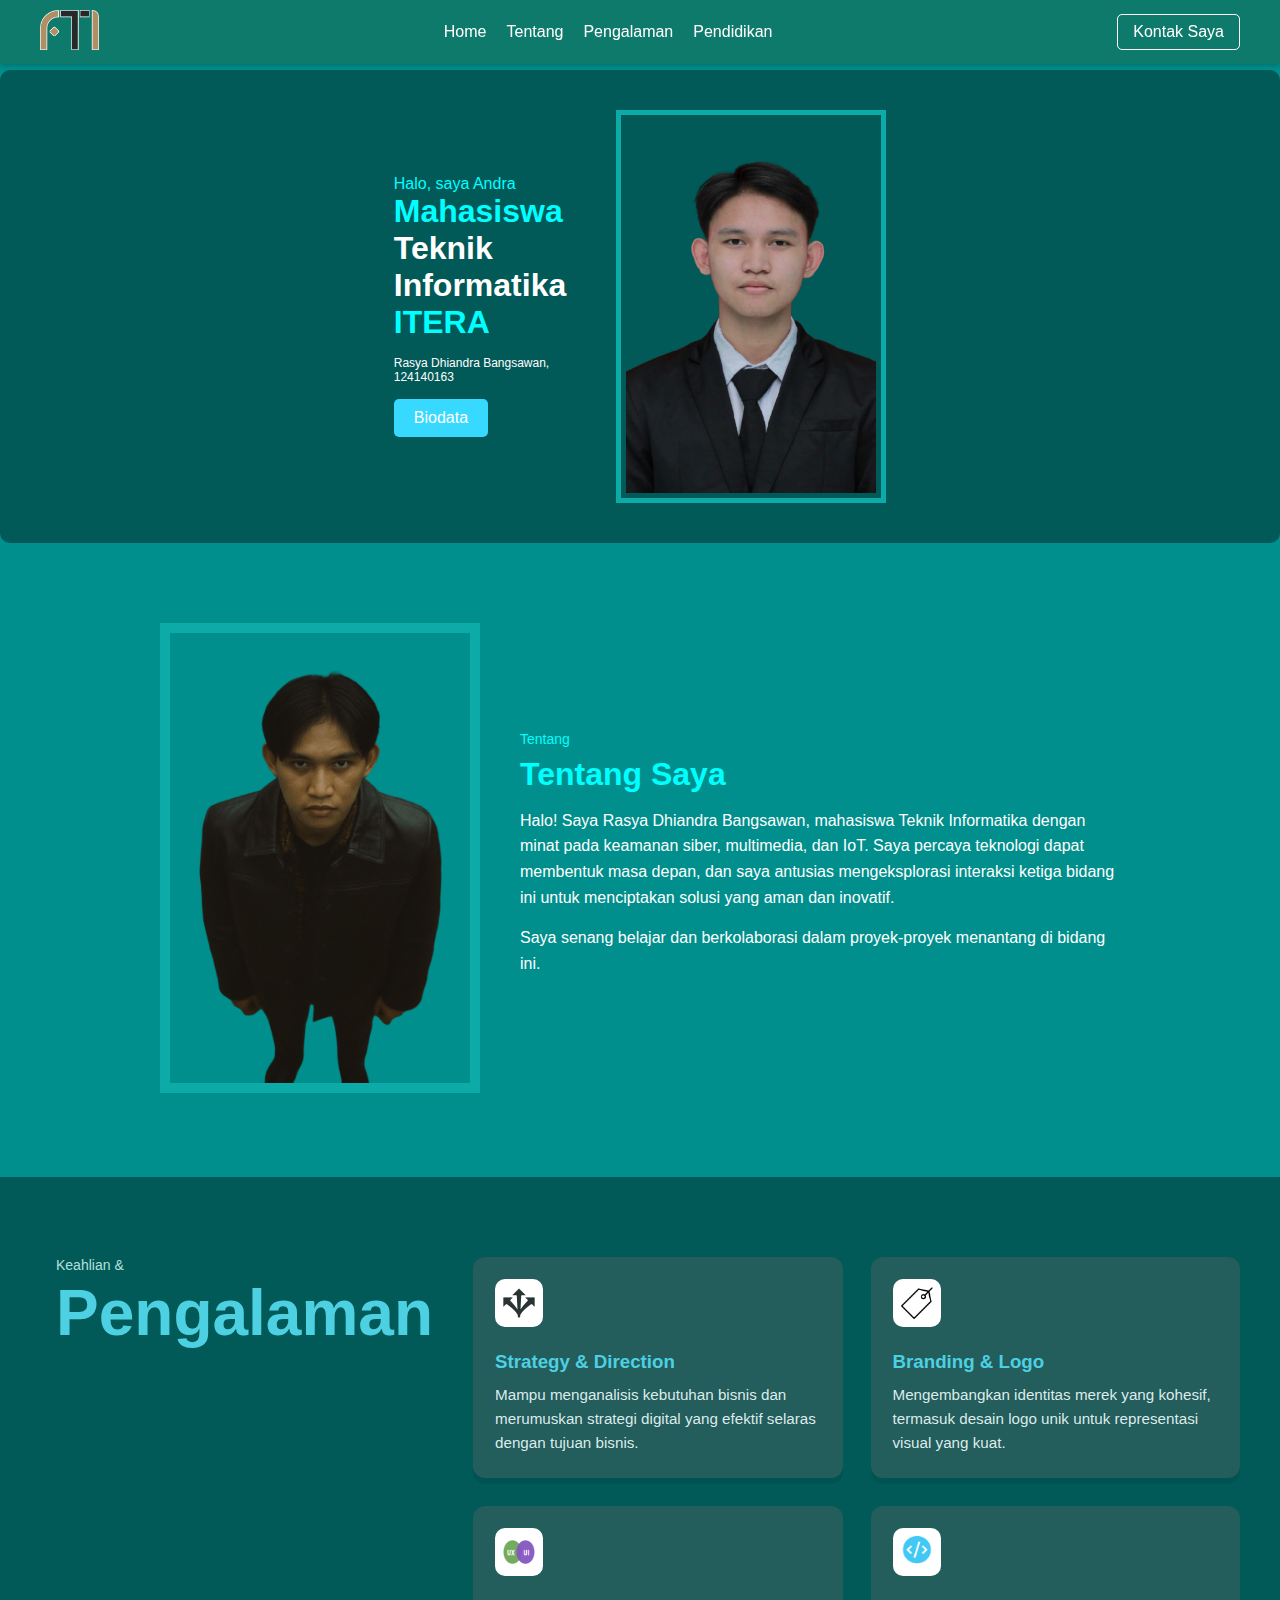
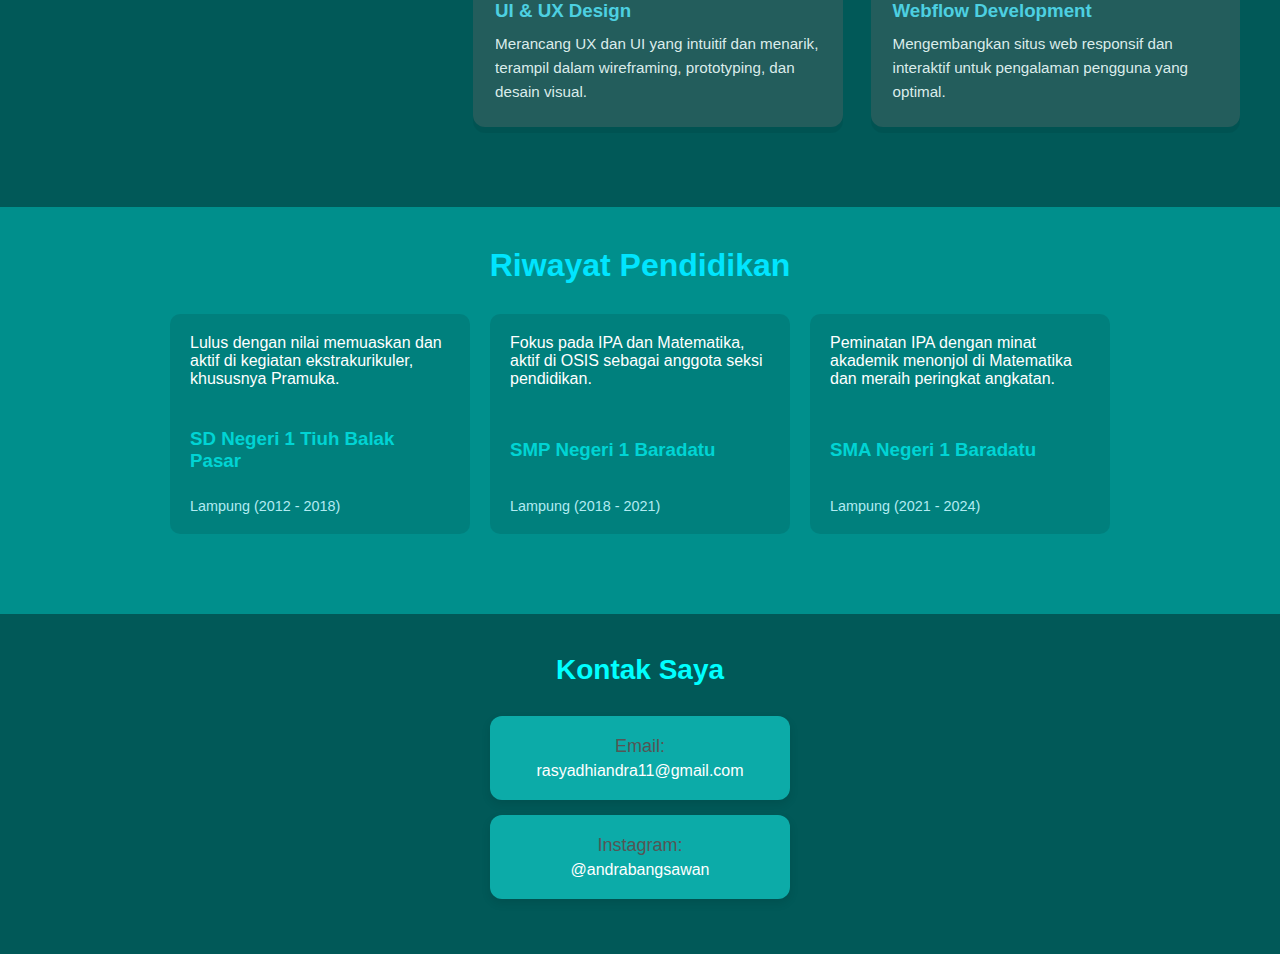
<file: Tugas Kaderisasi 1/index.html>
<!DOCTYPE html>
<html lang="en">
<head>
  <meta charset="UTF-8">
  <meta name="viewport" content="width=device-width, initial-scale=1.0">
  <title>Biodata - Rasya Dhiandra Bangsawan</title>
  <link rel="stylesheet" href="style.css">
</head>
<body>
  <header>
    <div class="logo"><img src="img/fti.png" alt="Logo"></div>
    <nav>
      <ul>
        <li><a href="#home">Home</a></li>
        <li><a href="#about">Tentang</a></li>
        <li><a href="#skills">Pengalaman</a></li>
        <li><a href="#riwayat">Pendidikan</a></li>
      </ul>
    </nav>
    <a href="#kontak" class="btn-outline">Kontak Saya</a>
  </header>

  <section class="container" id="home">
    <div class="text-section">
      <p class="intro">Halo, saya Andra</p>
      <h1><span class="highlight">Mahasiswa</span> Teknik<br>Informatika <span class="highlight">ITERA</span></h1>
      <p class="details">Rasya Dhiandra Bangsawan, 124140163</p>
      <a href="biodata/biodata.html" class="button">Biodata</a>
    </div>
    <div class="image-section">
      <div class="image-frame"><img src="img/profile1.png" alt="Andra"></div>
    </div>
  </section>

  <section class="about" id="about">
    <div class="about-image"><img src="img/profile2.png" alt="Foto Andra"></div>
    <div class="about-text">
      <p class="section-title">Tentang</p>
      <h2><span class="highlight-blue">Tentang</span> Saya</h2>
      <p>Halo! Saya Rasya Dhiandra Bangsawan, mahasiswa Teknik Informatika dengan minat pada keamanan siber, multimedia, dan IoT. Saya percaya teknologi dapat membentuk masa depan, dan saya antusias mengeksplorasi interaksi ketiga bidang ini untuk menciptakan solusi yang aman dan inovatif.</p>
      <p>Saya senang belajar dan berkolaborasi dalam proyek-proyek menantang di bidang ini.</p>
    </div>
  </section>

  <section class="skills" id="skills">
    <div class="skills-inner">
      <div class="skills-left">
        <p class="subtitle">Keahlian &</p>
        <h2 class="title">Pengalaman</h2>
      </div>
      <div class="skills-right">
        <div class="skills-grid">
          <div class="skill-card">
            <img src="img/logo1.png" alt="Strategy & Direction" class="skill-icon">
            <h3>Strategy & Direction</h3>
            <p>Mampu menganalisis kebutuhan bisnis dan merumuskan strategi digital yang efektif selaras dengan tujuan bisnis.</p>
          </div>
          <div class="skill-card">
            <img src="img/logo2.png" alt="Branding & Logo" class="skill-icon">
            <h3>Branding & Logo</h3>
            <p>Mengembangkan identitas merek yang kohesif, termasuk desain logo unik untuk representasi visual yang kuat.</p>
          </div>
          <div class="skill-card">
            <img src="img/logo3.png" alt="UI & UX Design" class="skill-icon">
            <h3>UI & UX Design</h3>
            <p>Merancang UX dan UI yang intuitif dan menarik, terampil dalam wireframing, prototyping, dan desain visual.</p>
          </div>
          <div class="skill-card">
            <img src="img/logo4.png" alt="Webflow Development" class="skill-icon">
            <h3>Webflow Development</h3>
            <p>Mengembangkan situs web responsif dan interaktif untuk pengalaman pengguna yang optimal.</p>
          </div>
        </div>
      </div>
    </div>
  </section>

  <section class="riwayat" id="riwayat">
    <h2>Riwayat Pendidikan</h2>
    <div class="cards">
      <div class="card">
        <p>Lulus dengan nilai memuaskan dan aktif di kegiatan ekstrakurikuler, khususnya Pramuka.</p>
        <h3>SD Negeri 1 Tiuh Balak Pasar</h3>
        <span>Lampung (2012 - 2018)</span>
      </div>
      <div class="card">
        <p>Fokus pada IPA dan Matematika, aktif di OSIS sebagai anggota seksi pendidikan.</p>
        <h3>SMP Negeri 1 Baradatu</h3>
        <span>Lampung (2018 - 2021)</span>
      </div>
      <div class="card">
        <p>Peminatan IPA dengan minat akademik menonjol di Matematika dan meraih peringkat angkatan.</p>
        <h3>SMA Negeri 1 Baradatu</h3>
        <span>Lampung (2021 - 2024)</span>
      </div>
    </div>
  </section>

  <section class="kontak-section" id="kontak">
    <h2>Kontak Saya</h2>
    <div class="kontak-card">
      <p>Email:</p>
      <a href="mailto:rasyadhiandra11@gmail.com">rasyadhiandra11@gmail.com</a>
    </div>
    <div class="kontak-card">
      <p>Instagram:</p>
      <a href="https://instagram.com/andrabangsawan" target="_blank">@andrabangsawan</a>
    </div>
  </section>
</body>
</html>
</file>
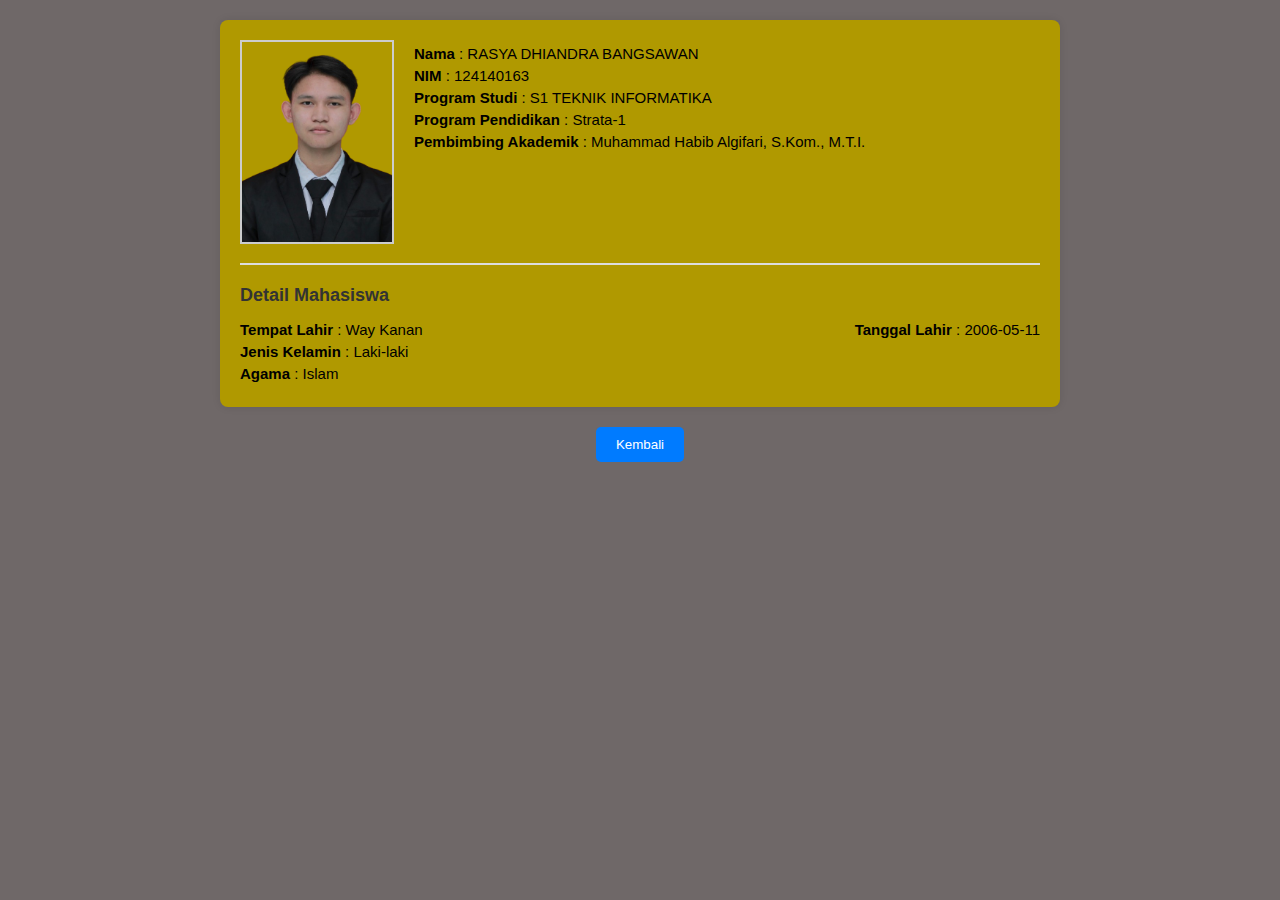
<file: Tugas Kaderisasi 1/biodata/biodata.html>
<!DOCTYPE html>
<html lang="id">
<head>
    <meta charset="UTF-8">
    <meta name="viewport" content="width=device-width, initial-scale=1.0">
    <title>Profil Mahasiswa</title>
    <link rel="stylesheet" href="styleb.css">
</head>
<body>

    <div class="container">
        <div class="profile-header">
            <div class="photo">
                <img src="../img/profile1.png" alt="Foto Mahasiswa">
            </div>
            <div class="info">
                <p><strong>Nama</strong> : RASYA DHIANDRA BANGSAWAN</p>
                <p><strong>NIM</strong> : 124140163</p>
                <p><strong>Program Studi</strong> : S1 TEKNIK INFORMATIKA</p>
                <p><strong>Program Pendidikan</strong> : Strata-1</p>
                <p><strong>Pembimbing Akademik</strong> : Muhammad Habib Algifari, S.Kom., M.T.I.</p>
            </div>
        </div>

        <div class="detail">
            <h3>Detail Mahasiswa</h3>
            <div class="detail-grid">
                <div>
                    <p><strong>Tempat Lahir</strong> : Way Kanan</p>
                    <p><strong>Jenis Kelamin</strong> : Laki-laki</p>
                    <p><strong>Agama</strong> : Islam</p>
                </div>
                <div>
                    <p><strong>Tanggal Lahir</strong> : 2006-05-11</p>
                </div>
            </div>
        </div>
    </div>

    <div class="back">
        <a href="../index.html">
            <input type="button" value="Kembali" class="button">
        </a>
    </div>

</body>
</html>
</file>
<file: Tugas Kaderisasi 1/style.css>
* {
  margin: 0;
  padding: 0;
  box-sizing: border-box;
}

body {
  font-family: Arial, sans-serif;
  background: #008F8C;
  color: #fff;
  padding-top: 70px;
}

html{
  scroll-behavior: smooth;
}

/* Navigation Bar */
header {
  position: fixed;
  top: 0;
  left: 0;
  width: 100%;
  z-index: 1000;
  display: flex;
  justify-content: space-between;
  align-items: center;
  background: #0e7a6b;
  padding: 10px 40px;
  box-shadow: 0 2px 5px rgba(0,0,0,0.2);
}
.logo img { height: 40px; }
nav ul {
  list-style: none;
  display: flex;
  gap: 20px;
}
nav a {
  text-decoration: none;
  color: #fff;
  font-size: 16px;
  transition: 0.3s;
}
nav a:hover { color: #00e6e6; }

/* Buttons */
.btn-outline {
  border: 1px solid #fff;
  padding: 8px 15px;
  color: #fff;
  border-radius: 5px;
  text-decoration: none;
  transition: 0.3s;
}
.btn-outline:hover {
  background: #fff;
  color: #0e7a6b;
}
.button {
  display: inline-block;
  padding: 10px 20px;
  background: #38d9ff;
  color: #fff;
  text-decoration: none;
  border-radius: 5px;
  font-size: 1rem;
  transition: background 0.3s ease;
  scroll-behavior: smooth;
}
.button:hover { background: #009bb0; }

/* Home Section */
.container {
  display: flex;
  justify-content: center;
  align-items: center;
  gap: 50px;
  background: #015958;
  padding: 40px 400px;
  border-radius: 10px;
}
.text-section { max-width: 400px; }
.intro, .highlight { color: aqua; }
.details {
  margin: 15px 0;
  font-size: 12px;
}
.image-section {
  display: flex;
  justify-content: center;
  align-items: center;
}
.image-frame {
  border: 5px solid #0CABA8;
  padding: 5px;
}
.image-frame img {
  max-width: 250px;
  height: auto;
  display: block;
}

/* About */
.about {
  display: flex;
  align-items: center;
  justify-content: center;
  gap: 40px;
  padding: 80px 50px;
  background: #008F8C;
}
.about-image img {
  width: 320px;
  border: 10px solid #0CABA8;
}
.about-text { max-width: 600px; }
.about-text .section-title {
  color: aqua;
  font-size: 14px;
  margin-bottom: 5px;
}
.about-text h2 {
  font-size: 32px;
  margin-bottom: 15px;
  color: aqua;
}
.about-text p {
  font-size: 16px;
  line-height: 1.6;
  margin-bottom: 15px;
}

/* Experience */
.skills {
  background: #015958;
  padding: 80px 24px;
}
.skills-inner {
  max-width: 1200px;
  margin: auto;
  display: flex;
  gap: 40px;
}
.skills-left {
  flex: 0 0 320px;
  padding-left: 16px;
}
.subtitle {
  font-size: 14px;
  color: #b2e0df;
  margin-bottom: 8px;
}
.title {
  font-size: 64px;
  color: #4dd0e1;
  margin: 0;
  font-weight: 700;
  line-height: 1;
}
.skills-right { flex: 1; }
.skills-grid {
  display: grid;
  grid-template-columns: repeat(2, minmax(260px, 1fr));
  gap: 28px;
}
.skill-card {
  background: #235d5c;
  border-radius: 12px;
  padding: 22px;
  box-shadow: 0 6px 0 rgba(0,0,0,0.06);
  transition: transform 0.25s ease, box-shadow 0.25s ease;
}
.skill-card:hover {
  transform: translateY(-6px);
  box-shadow: 0 12px 18px rgba(0,0,0,0.08);
}
.skill-icon {
  width: 48px;
  height: 48px;
  background: #fff;
  border-radius: 10px;
  padding: 8px;
  margin-bottom: 12px;
}
.skill-card h3 {
  color: #4dd0e1;
  margin: 8px 0 10px;
}
.skill-card p {
  font-size: 0.95rem;
  line-height: 1.6;
  color: rgba(230, 247, 246, 0.95);
}

/* Pendidikan */
.riwayat {
  background: #008F8C;
  padding: 40px 20px 80px;
  text-align: center;
}
.riwayat h2 {
  font-size: 2rem;
  margin-bottom: 30px;
  color: #00e5ff;
}
.cards {
  display: flex;
  justify-content: center;
  gap: 20px;
  flex-wrap: wrap;
}
.card {
  background: rgba(0,0,0,0.1);
  border-radius: 10px;
  padding: 20px;
  width: 300px;
  min-height: 220px;
  display: flex;
  flex-direction: column;
  justify-content: space-between;
  text-align: left;
}
.card h3 {
  margin-top: 15px;
  color: #00d4d4;
}
.card span {
  font-size: 0.9rem;
  color: #b2ebf2;
}

/* Kontak */
.kontak-section {
  background: #015958;
  text-align: center;
  padding: 40px 20px;
}
.kontak-section h2 {
  font-size: 28px;
  margin-bottom: 30px;
  color: aqua;
}
.kontak-card {
  background: #0CABA8;
  border-radius: 12px;
  padding: 20px;
  margin: 15px auto;
  max-width: 300px;
  box-shadow: 0 4px 10px rgba(0,0,0,0.1);
  transition: transform 0.2s ease, box-shadow 0.2s ease;
}
.kontak-card:hover {
  transform: translateY(-5px);
  box-shadow: 0 6px 15px rgba(0,0,0,0.15);
}
.kontak-card p {
  margin: 0;
  font-size: 18px;
  color: #555;
}
.kontak-card a {
  display: block;
  margin-top: 5px;
  font-size: 16px;
  color: #fff;
  text-decoration: none;
}
.kontak-card a:hover {
  text-decoration: underline;
}
</file>
<file: Tugas Kaderisasi 1/biodata/styleb.css>
body {
    font-family: Arial, sans-serif;
    background-color: #6f6868;
    margin: 0;
    padding: 20px;
}

.container {
    max-width: 800px;
    margin: auto;
    background: rgb(176, 153, 0);
    padding: 20px;
    box-shadow: 0 0 8px rgba(0, 0, 0, 0.1);
    border-radius: 8px;
}

.profile-header {
    display: flex;
    gap: 20px;
    align-items: flex-start;
    border-bottom: 2px solid #ddd;
    padding-bottom: 15px;
}

.photo img {
    width: 150px;
    height: 200px;
    object-fit: cover;
    border: 2px solid #ccc;
}

.info p {
    margin: 5px 0;
    font-size: 15px;
}

.detail {
    margin-top: 20px;
}

.detail h3 {
    margin-bottom: 10px;
    font-size: 18px;
    color: #333;
}

.detail-grid {
    display: flex;
    justify-content: space-between;
    gap: 40px;
}

.detail-grid p {
    margin: 5px 0;
    font-size: 15px;
}

.back {
    text-align: center;
    margin-top: 20px;
}

.button {
    display: inline-block;
    padding: 10px 20px;
    background-color: #007bff;
    color: white;
    text-align: center;
    text-decoration: none;
    border-radius: 5px;
    border: none;
    cursor: pointer;
}

.button:hover {
    background-color: #0056b3;
    transition: background 0.3s ease;
}
</file>
